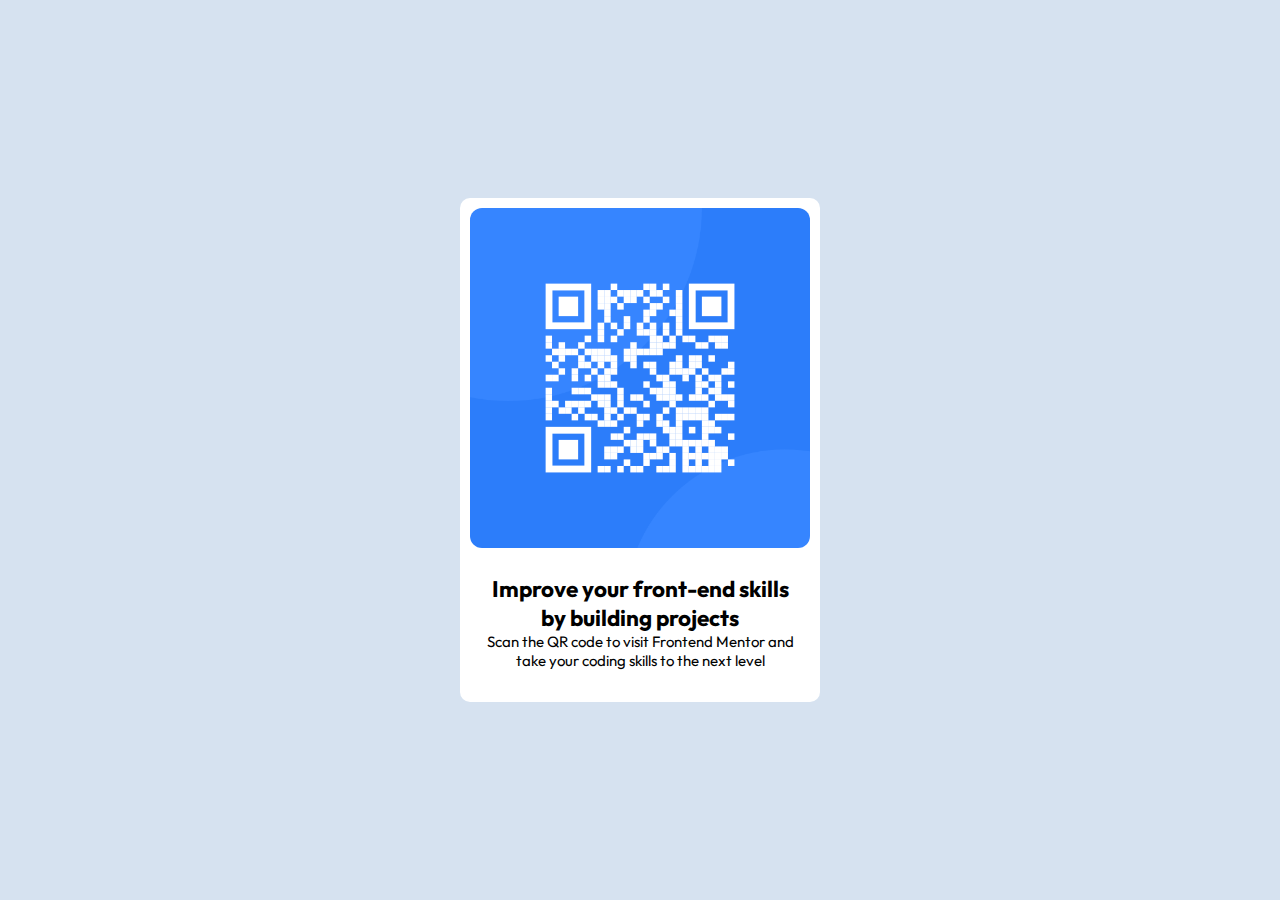
<file: index.html>
<!DOCTYPE html>
<html lang="en">
  <head>
    <meta charset="UTF-8" />
    <meta name="viewport" content="width=device-width, initial-scale=1.0" />
    <!-- displays site properly based on user's device -->

    <link
      rel="icon"
      type="image/png"
      sizes="32x32"
      href="./images/favicon-32x32.png"
    />

    <title>Frontend Mentor | QR code component</title>

    <!-- Feel free to remove these styles or customise in your own stylesheet 👍 -->
    <link rel="stylesheet" href="style.css">
  </head>
  <body>
    <div class="container">
      <div class="card">
        <img src="/images/image-qr-code.png" />
        <div class="text">
          <h2>Improve your front-end skills by building projects</h1>
          <p>
            Scan the QR code to visit Frontend Mentor and take your coding skills
            to the next level
          </p>
        </div>
      </div>
    </div>
  </body>
</html>
</file>
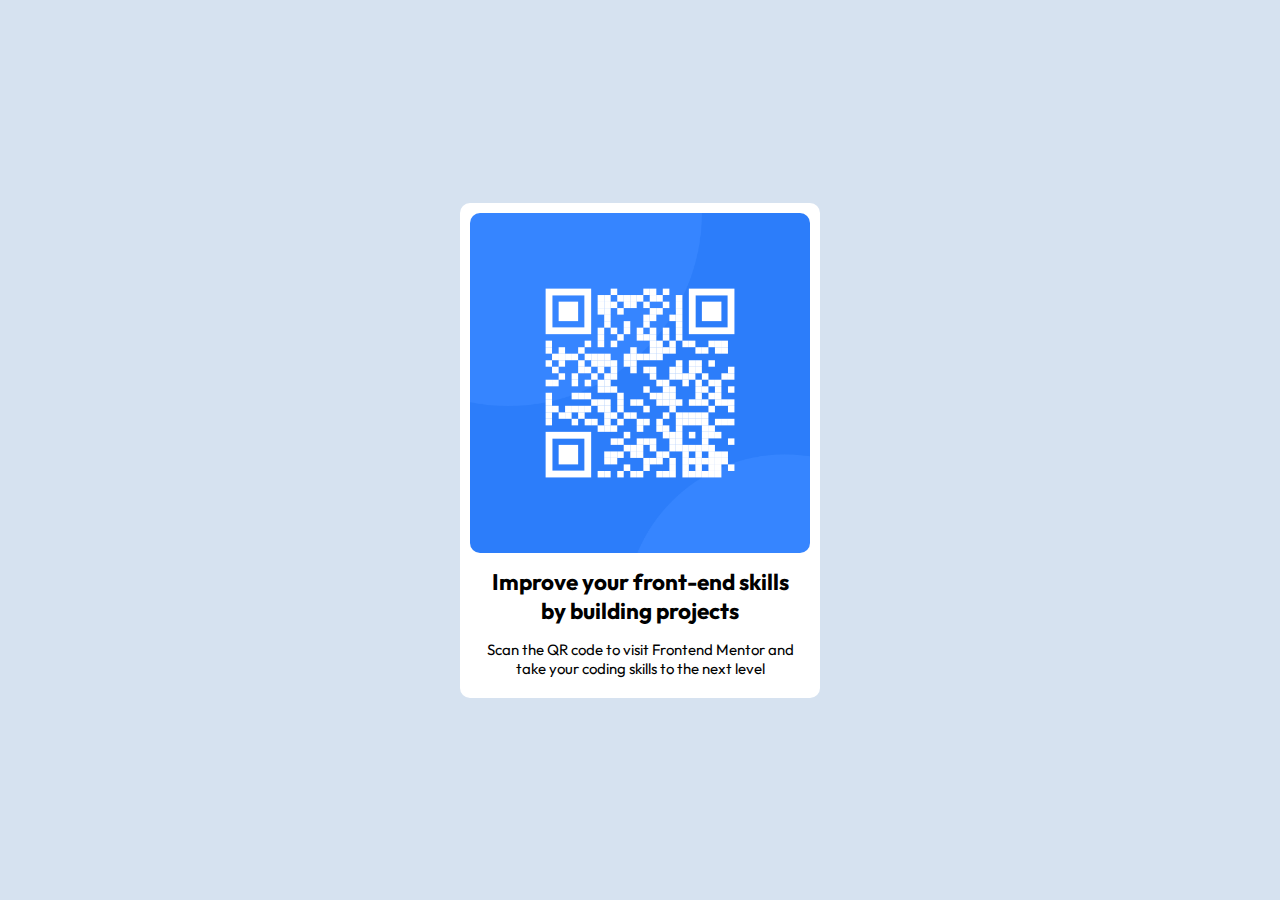
<file: scratch.html>
<!DOCTYPE html>
<html lang="en">
<head>
    <meta charset="UTF-8">
    <meta name="viewport" content="width=device-width, initial-scale=1.0">
    <title>Document</title>
    <link rel="stylesheet" href="scratch.css">
</head>
<body>
    <div class="container">
        <div class="card">
            <img src="images/image-qr-code.png"/>
            <div class="text">
                <h2>Improve your front-end skills by building projects</h2>
                <p>Scan the QR code to visit Frontend Mentor and take your coding skills to the next level</p>
            </div>
        </div>
    </div>
</body>
</html>
</file>
<file: style.css>
@import url('https://fonts.googleapis.com/css2?family=Outfit:wght@100..900&display=swap');

*{
    margin: 0;
    padding: 0;
}
body{
    font-family: "Outfit", sans-serif;
    background-color: hsl(212, 45%, 89%);
    min-height: 100vh;
    display: flex;
    align-items: center;
    font-size:  15px;
}
.container{
    max-width:360px;
    margin: 0 auto;
}
.card{
    background-color: hsl(0, 0%, 100%);
    padding: 10px;
    border-radius: 10px;
    text-align: center;
}
.card img{
    width: 100%;
    border-radius: 12px;
}
.text{
    padding: 22px 10px;
}
</file>
<file: scratch.css>
@import url('https://fonts.googleapis.com/css2?family=Outfit:wght@100..900&display=swap');
*{
    padding: 0;
    margin: 0;
    font-family: "Outfit", sans-serif;
}
body{
    background-color: hsl(212, 45%, 89%);
    display: flex;
    align-items: center;
    min-height: 100vh;
    font-size: 15px;
}
.container{
    width:360px;
    margin:auto;
}
.card{
    background-color: hsl(0, 0%, 100%);
    padding: 10px;
    border-radius: 10px;
}
img{
    width: 100%;
    border-radius: 10px;
    
}
.text{
    text-align: center;
    padding: 10px;
}
.text h2{
    margin-bottom: 15px;
}
</file>
